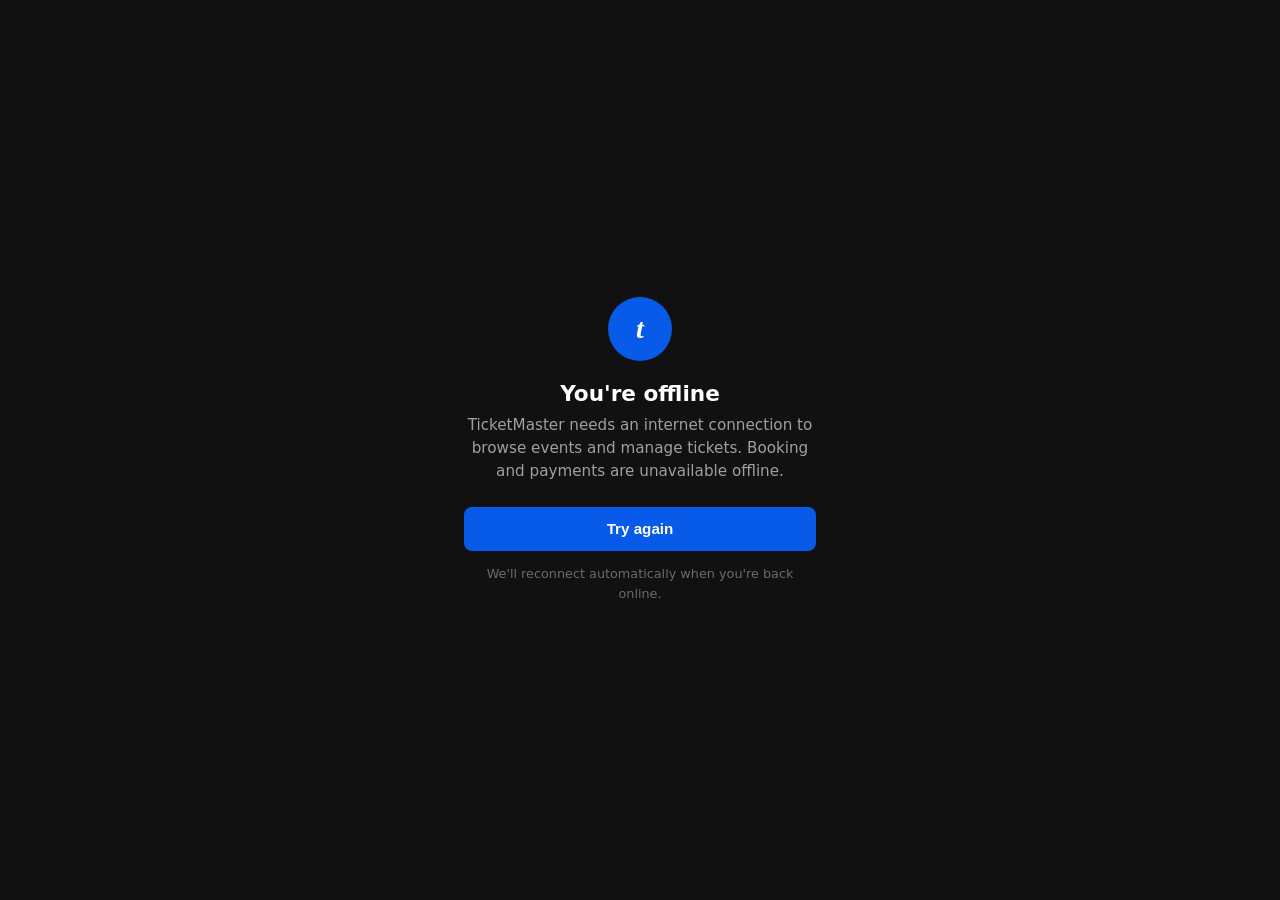
<file: offline.html>
<!doctype html>
<html lang="en">
  <head>
    <meta charset="UTF-8" />
    <meta
      name="viewport"
      content="width=device-width, initial-scale=1.0, viewport-fit=cover"
    />
    <meta name="theme-color" content="#111111" />
    <title>Offline · TicketMaster</title>
    <style>
      :root {
        color-scheme: dark;
      }
      * {
        box-sizing: border-box;
      }
      body {
        margin: 0;
        min-height: 100vh;
        min-height: 100dvh;
        display: flex;
        align-items: center;
        justify-content: center;
        padding: max(1.5rem, env(safe-area-inset-top))
          max(1.5rem, env(safe-area-inset-right))
          max(1.5rem, env(safe-area-inset-bottom))
          max(1.5rem, env(safe-area-inset-left));
        background: #111111;
        color: #ffffff;
        font-family: Inter, system-ui, -apple-system, Segoe UI, Roboto, sans-serif;
        text-align: center;
      }
      .card {
        max-width: 22rem;
      }
      .mark {
        width: 4rem;
        height: 4rem;
        margin: 0 auto 1.25rem;
        border-radius: 999px;
        background: #075be8;
        display: grid;
        place-items: center;
        font-family: Georgia, 'Times New Roman', serif;
        font-style: italic;
        font-weight: 800;
        font-size: 1.75rem;
      }
      h1 {
        margin: 0 0 0.5rem;
        font-size: 1.35rem;
        font-weight: 800;
      }
      p {
        margin: 0;
        color: #a0a0a0;
        font-size: 0.95rem;
        line-height: 1.5;
      }
      button {
        margin-top: 1.5rem;
        width: 100%;
        border: 0;
        border-radius: 0.5rem;
        background: #075be8;
        color: #fff;
        font-weight: 700;
        font-size: 0.95rem;
        padding: 0.85rem 1rem;
        cursor: pointer;
      }
      .hint {
        margin-top: 0.85rem;
        font-size: 0.8rem;
        color: #6b6b6b;
      }
    </style>
  </head>
  <body>
    <div class="card">
      <div class="mark" aria-hidden="true">t</div>
      <h1>You're offline</h1>
      <p>
        TicketMaster needs an internet connection to browse events and manage
        tickets. Booking and payments are unavailable offline.
      </p>
      <button type="button" id="retry">Try again</button>
      <p class="hint">We'll reconnect automatically when you're back online.</p>
    </div>
    <script>
      const retry = () => {
        if (navigator.onLine) {
          window.location.href = '/';
        } else {
          window.location.reload();
        }
      };
      document.getElementById('retry').addEventListener('click', retry);
      window.addEventListener('online', () => {
        window.location.href = '/';
      });
    </script>
  </body>
</html>
</file>
